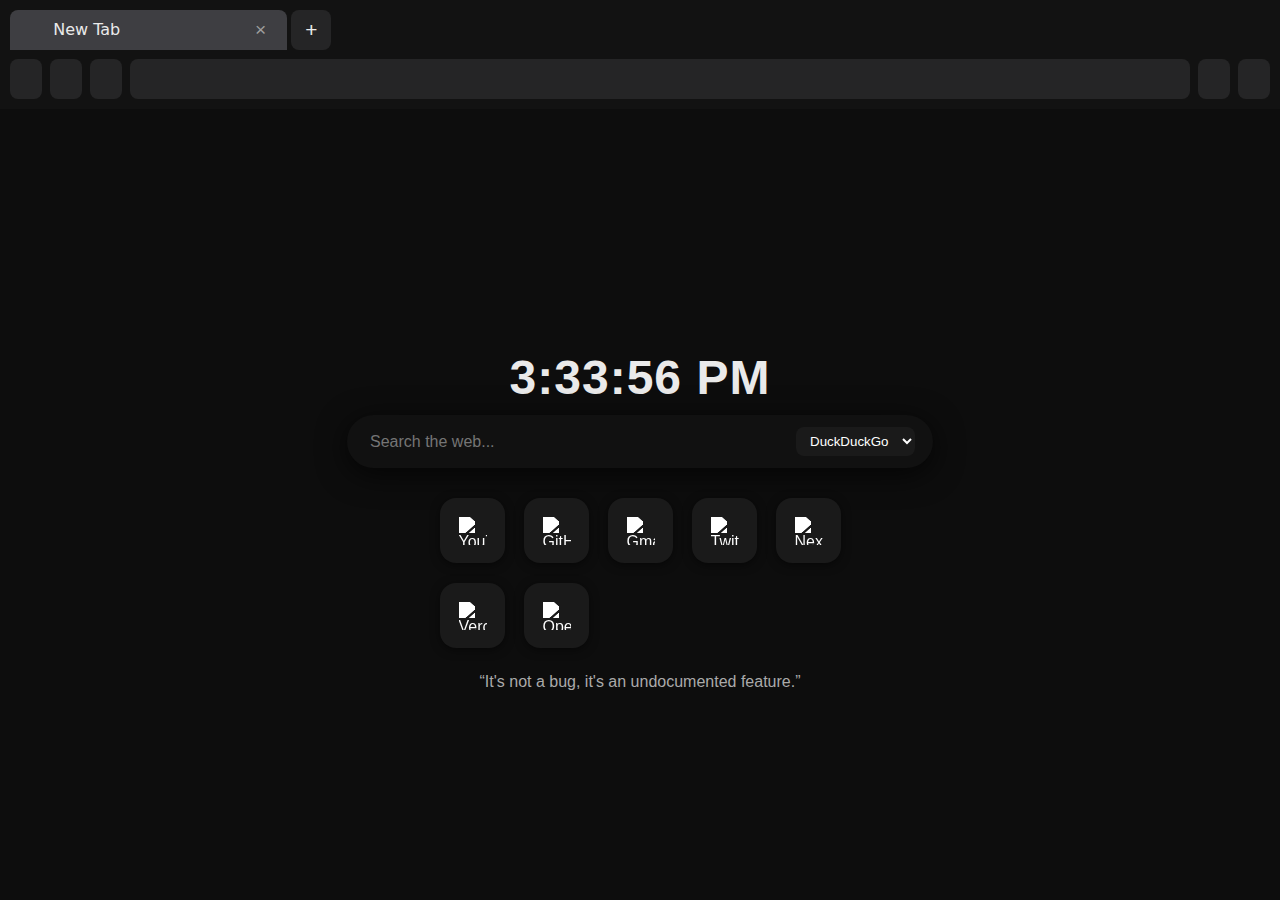
<file: Staticsj/index.html>
<!DOCTYPE html>
<html lang="en">
    <head>
        <meta charset="UTF-8"/>
        <meta name="viewport" content="width=device-width, initial-scale=1.0"/>
        <title>Browser123</title>
        <script src="https://cdn.jsdelivr.net/npm/sortablejs@1.15.0/Sortable.min.js"></script>
        <link rel="stylesheet" href="https://cdnjs.cloudflare.com/ajax/libs/font-awesome/6.5.1/css/all.min.css"/>
        <script src="https://cdn.jsdelivr.net/npm/eruda"></script>
        <style>
            :root {
                --bg: #121212;
                --button-bg: #252526;
                --button-hover: #3E3E42;
                --third-bg: #333333;
                --text-color: #EAEAEA;
                --secondary-text-color: #9E9E9E;
                --primary: #5591F5;
            }

            body, html, #app {
                font-family: "Inter", system-ui, sans-serif;
                width: 100vw;
                height: 100vh;
                margin: 0;
                background: var(--bg);
                overflow: hidden;
            }

            .flex {
                display: flex;
            }

            .browser-container {
                width: 100%;
                height: 100%;
                color: var(--text-color);
                display: flex;
                flex-direction: column;
            }

            .browser-container iframe {
                background-color: #fff;
                border: none;
                flex: 1;
                width: 100%;
            }

            input.bar {
                font-family: "Inter";
                padding: 0.6rem 1rem;
                border: none;
                outline: none;
                color: var(--text-color);
                border-radius: 8px;
                flex: 1;
                background: var(--button-bg);
                font-size: 1.1rem;
                transition: 0.2s ease;
            }

            input.bar:focus {
                background-color: var(--button-hover);
            }

            .nav {
                padding: 0.6rem;
                gap: 0.5rem;
            }

            .nav button {
                color: var(--text-color);
                outline: none;
                border: none;
                border-radius: 8px;
                background: var(--button-bg);
                padding: 0.6rem 1rem;
                cursor: pointer;
                transition: 0.2s ease;
                font-size: 1.1rem;
            }

            .nav button:hover {
                background-color: var(--button-hover);
            }

            .tabs {
                padding: 0.6rem 0.6rem 0;
                gap: 0.3rem;
                overflow-x: auto;
                white-space: nowrap;
            }

            .tabs::-webkit-scrollbar {
                height: 4px;
            }

            .tabs::-webkit-scrollbar-track {
                background: transparent;
            }

            .tabs::-webkit-scrollbar-thumb {
                background: var(--third-bg);
                border-radius: 2px;
            }

            .tab {
                color: var(--text-color);
                outline: none;
                border: none;
                border-radius: 8px 8px 0 0;
                background: var(--button-bg);
                padding: 0.5rem 1rem;
                width: 245px;
                min-width: 245px;
                overflow: hidden;
                text-overflow: ellipsis;
                white-space: nowrap;
                display: flex;
                align-items: center;
                gap: 0.6rem;
                cursor: pointer;
                flex-shrink: 0;
                transition: 0.2s ease;
                font-size: 1rem;
            }

            .tab.active {
                background-color: var(--button-hover);
            }

            .tab:hover:not(.active) {
                background-color: var(--third-bg);
            }

            .tab-favicon {
                width: 18px;
                height: 18px;
                flex-shrink: 0;
                border-radius: 4px;
            }

            .tab-title {
                flex: 1;
                overflow: hidden;
                text-overflow: ellipsis;
            }

            .tab-close {
                background: none;
                border: none;
                color: var(--secondary-text-color);
                cursor: pointer;
                padding: 0;
                width: 20px;
                height: 20px;
                display: flex;
                align-items: center;
                justify-content: center;
                border-radius: 4px;
                flex-shrink: 0;
                transition: 0.2s ease;
                font-size: 1.2rem;
            }

            .tab-close:hover {
                background-color: var(--third-bg);
                color: var(--text-color);
            }

            .new-tab {
                color: var(--text-color);
                outline: none;
                border: none;
                border-radius: 8px;
                background: var(--button-bg);
                padding: 0.7rem;
                cursor: pointer;
                width: 40px;
                height: 40px;
                display: flex;
                align-items: center;
                justify-content: center;
                flex-shrink: 0;
                transition: 0.2s ease;
                font-size: 1.3rem;
            }

            .new-tab:hover {
                background-color: var(--button-hover);
            }

            .iframe-container {
                flex: 1;
                position: relative;
            }

            .iframe-container iframe {
                position: absolute;
                top: 0;
                left: 0;
                width: 100%;
                height: 100%;
            }

            .iframe-container iframe.hidden {
                display: none;
            }

            .sortable-ghost {
                opacity: 0.5 !important;
            }

            .sortable-drag {
                transform: rotate(2deg);
            }
        </style>
        <script src="JS/scramjet.all.js"></script>
        <script src="B/index.js"></script>
        <script src="prxxry.config.js"></script>
    </head>
    <body>
        <div id="app"></div>
        <script>
            const currentPath = window.location.pathname;
            const basePath = currentPath.substring(0, currentPath.lastIndexOf('/') + 1);

            const {ScramjetController} = $scramjetLoadController();

            // Configure Scramjet controller with the correct prefix
            const scramjet = new ScramjetController({
                // ===================================================================
                // FIX: Add this line to match the service worker's prefix
                prefix: `${basePath}scramjet/`,
                // ===================================================================
                files: {
                    wasm: `${basePath}JS/scramjet.wasm.wasm`,
                    all: `${basePath}JS/scramjet.all.js`,
                    sync: `${basePath}JS/scramjet.sync.js`,
                },
            });

            scramjet.init();
            navigator.serviceWorker.register(`${basePath}sw.js`);

            const connection = new BareMux.BareMuxConnection(`${basePath}B/worker.js`);
            const store = {
                url: "https://",
                wispurl: localStorage.getItem("proxServer") || _CONFIG.wispurl,
                bareurl: _CONFIG?.bareurl || (location.protocol === "https:" ? "https" : "http") + "://" + location.host + "/bare/",
                proxy: ""
            };
            connection.setTransport(`${basePath}Ep/index.mjs`, [{
                wisp: store.wispurl
            }]);

            let tabs = [];
            let activeTabId = null;
            let nextTabId = 1;
            let sortableInstance = null;

            function createTab(makeActive=true) {
                const frame = scramjet.createFrame();
                const tab = {
                    id: nextTabId++,
                    title: "New Tab",
                    url: "",
                    frame: frame,
                    favicon: "https://duckduckgo.com/favicon.ico"
                };

                frame.frame.src = `${basePath}NT.html`;

                frame.addEventListener("urlchange", (e) => {
                    if (!e.url || e.url === "about:blank")
                        return;
                    tab.url = e.url;
                    try {
                        tab.favicon = new URL(e.url).origin + '/favicon.ico';
                    } catch (e) {/* ignore */
                    }
                    try {
                        tab.title = frame.frame.contentWindow.document.title || new URL(e.url).hostname;
                    } catch (e) {
                        tab.title = new URL(e.url).hostname;
                    }
                    updateTabsUI();
                    updateAddressBar();
                }
                );
                frame.frame.addEventListener('load', () => {
                    try {
                        const newTitle = frame.frame.contentWindow.document.title;
                        if (newTitle && tab.title !== newTitle) {
                            tab.title = newTitle;
                            updateTabsUI();
                        }
                    } catch (e) {/* Ignore */
                    }
                }
                );
                tabs.push(tab);
                if (makeActive) {
                    activeTabId = tab.id;
                }
                return tab;
            }

            function getActiveTab() {
                return tabs.find( (tab) => tab.id === activeTabId);
            }
            function switchTab(tabId) {
                if (activeTabId === tabId)
                    return;
                tabs.forEach( (tab) => tab.frame.frame.classList.add("hidden"));
                activeTabId = tabId;
                const activeTab = getActiveTab();
                if (activeTab) {
                    activeTab.frame.frame.classList.remove("hidden");
                }
                updateTabsUI();
                updateAddressBar();
            }
            function closeTab(tabId) {
                const tabIndex = tabs.findIndex( (tab) => tab.id === tabId);
                if (tabIndex === -1)
                    return;
                const tabToRemove = tabs[tabIndex];
                if (tabToRemove.frame.frame.parentNode) {
                    tabToRemove.frame.frame.parentNode.removeChild(tabToRemove.frame.frame);
                }
                tabs.splice(tabIndex, 1);
                if (activeTabId === tabId) {
                    if (tabs.length > 0) {
                        const newActiveIndex = Math.min(tabIndex, tabs.length - 1);
                        switchTab(tabs[newActiveIndex].id);
                    } else {
                        activeTabId = null;
                        const newTab = createTab(true);
                        document.getElementById("iframe-container").appendChild(newTab.frame.frame);
                    }
                }
                updateTabsUI();
                updateAddressBar();
            }
            function updateTabsUI() {
                const tabsContainer = document.getElementById("tabs-container");
                if (!tabsContainer)
                    return;
                const newTabButton = tabsContainer.querySelector('.new-tab');
                if (newTabButton)
                    newTabButton.remove();
                tabsContainer.innerHTML = "";
                tabs.forEach( (tab) => {
                    const tabElement = document.createElement("div");
                    tabElement.className = `tab ${tab.id === activeTabId ? "active" : ""}`;
                    tabElement.setAttribute("data-tab-id", tab.id);
                    tabElement.onclick = () => switchTab(tab.id);
                    const faviconImg = document.createElement("img");
                    faviconImg.className = "tab-favicon";
                    faviconImg.src = tab.favicon;
                    faviconImg.onerror = () => {
                        faviconImg.src = "about:blank";
                    }
                    ;
                    const titleSpan = document.createElement("span");
                    titleSpan.className = "tab-title";
                    titleSpan.textContent = tab.title;
                    const closeButton = document.createElement("button");
                    closeButton.className = "tab-close";
                    closeButton.innerHTML = "&times;";
                    closeButton.onclick = (e) => {
                        e.stopPropagation();
                        closeTab(tab.id);
                    }
                    ;
                    tabElement.appendChild(faviconImg);
                    tabElement.appendChild(titleSpan);
                    tabElement.appendChild(closeButton);
                    tabsContainer.appendChild(tabElement);
                }
                );
                const newBtn = document.createElement("button");
                newBtn.className = "new-tab";
                newBtn.textContent = "+";
                newBtn.onclick = () => {
                    const newTab = createTab(false);
                    document.getElementById("iframe-container").appendChild(newTab.frame.frame);
                    switchTab(newTab.id);
                }
                ;
                tabsContainer.appendChild(newBtn);
                if (sortableInstance) {
                    sortableInstance.destroy();
                }
                sortableInstance = new Sortable(tabsContainer,{
                    animation: 200,
                    direction: "horizontal",
                    ghostClass: "sortable-ghost",
                    dragClass: "sortable-drag",
                    filter: ".new-tab",
                    onEnd: (evt) => {
                        if (evt.oldIndex !== evt.newIndex) {
                            const movedTab = tabs.splice(evt.oldIndex, 1)[0];
                            tabs.splice(evt.newIndex, 0, movedTab);
                        }
                    }
                });
            }
            function updateAddressBar() {
                const addressBar = document.getElementById("address-bar");
                const activeTab = getActiveTab();
                if (addressBar) {
                    addressBar.value = activeTab ? activeTab.url : "";
                }
            }
            function handleSubmit() {
                const activeTab = getActiveTab();
                const addressBar = document.getElementById("address-bar");
                if (!activeTab || !addressBar)
                    return;
                let url = addressBar.value.trim();
                if (url === "")
                    return;
                try {
                    new URL(url);
                } catch {
                    url = !url.includes("://") && url.includes(".") ? "https://" + url : "https://duckduckgo.com/?q=" + encodeURIComponent(url);
                }
                activeTab.frame.go(url);
            }
            function toggleDevTools() {
                const activeTab = getActiveTab();
                if (!activeTab)
                    return;
                const frameWindow = activeTab.frame.frame.contentWindow;
                if (!frameWindow)
                    return;
                if (frameWindow.eruda) {
                    frameWindow.eruda.destroy();
                    delete frameWindow.eruda;
                } else {
                    let script = frameWindow.document.createElement('script');
                    script.src = "https://cdn.jsdelivr.net/npm/eruda";
                    script.onload = function() {
                        frameWindow.eruda.init();
                        frameWindow.eruda.show();
                    }
                    ;
                    frameWindow.document.body.appendChild(script);
                }
            }
            window.addEventListener('message', (event) => {
                if (event.data && event.data.type === 'navigate' && event.data.url) {
                    getActiveTab()?.frame.go(event.data.url);
                }
            }
            );
            window.addEventListener("load", async () => {
                root.innerHTML = `<div class="browser-container"><div class="flex tabs" id="tabs-container"></div><div class="flex nav"><button id="back-btn"><i class="fa-solid fa-chevron-left"></i></button><button id="fwd-btn"><i class="fa-solid fa-chevron-right"></i></button><button id="reload-btn"><i class="fa-solid fa-rotate-right"></i></button><input class="bar" id="address-bar" autocomplete="off" autocapitalize="off" autocorrect="off"><button id="devtools-btn"><i class="fa-solid fa-code"></i></button><button id="open-new-window-btn"><i class="fa-solid fa-arrow-up-right-from-square"></i></button></div><div class="iframe-container" id="iframe-container"></div></div>`;
                document.getElementById('back-btn').onclick = () => getActiveTab()?.frame.back();
                document.getElementById('fwd-btn').onclick = () => getActiveTab()?.frame.forward();
                document.getElementById('reload-btn').onclick = () => getActiveTab()?.frame.reload();
                document.getElementById('address-bar').onkeyup = (event) => {
                    if (event.keyCode === 13)
                        handleSubmit();
                }
                ;
                document.getElementById('open-new-window-btn').onclick = () => {
                    const url = getActiveTab()?.url;
                    if (url)
                        window.open(scramjet.encodeUrl(url));
                }
                ;
                document.getElementById('devtools-btn').onclick = toggleDevTools;
                const initialTab = createTab(true);
                document.getElementById("iframe-container").appendChild(initialTab.frame.frame);
                updateTabsUI();
                updateAddressBar();
            }
            );
            const root = document.getElementById("app");
        </script>
    </body>
</html>
</file>
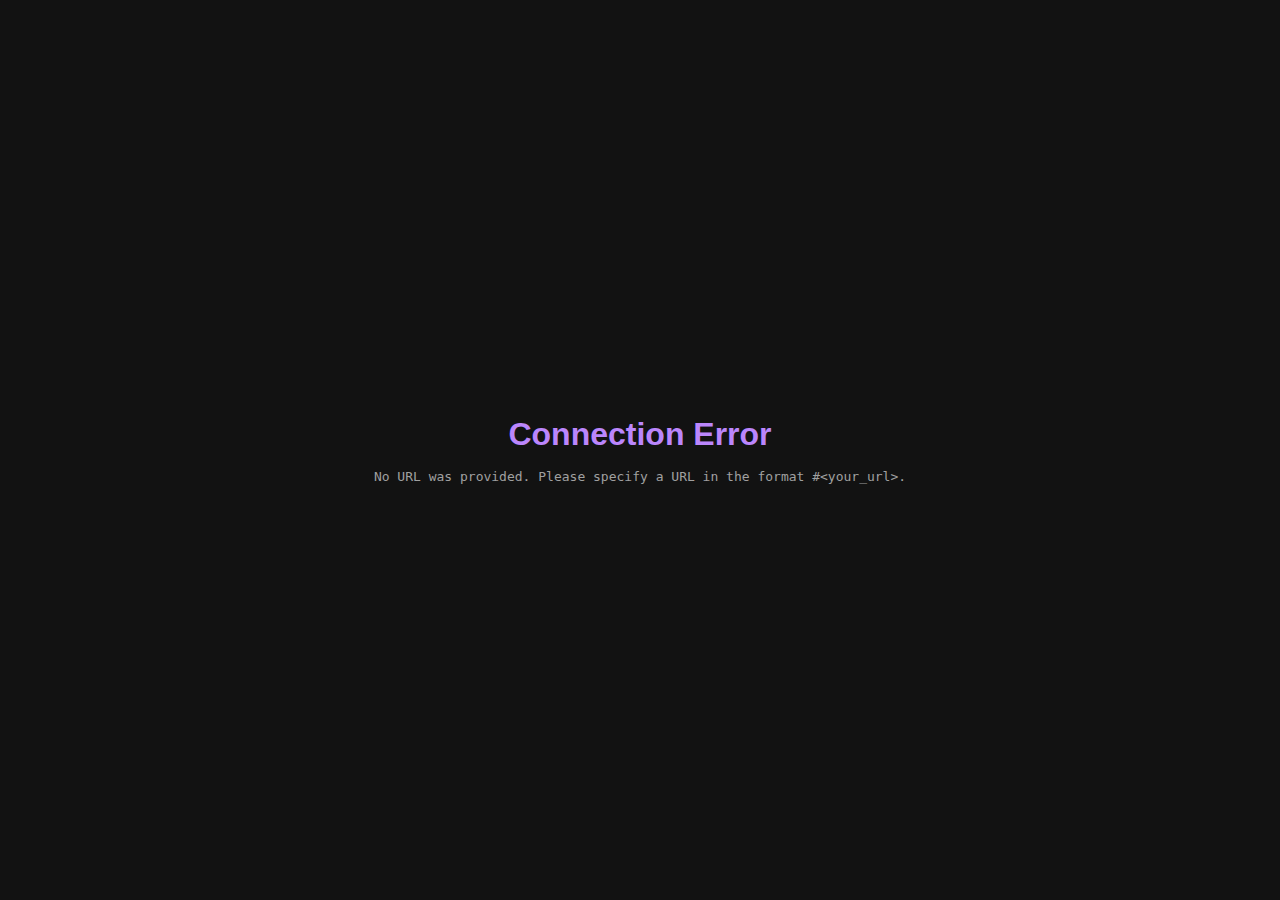
<file: embed.html>
<!DOCTYPE html>
<html lang="en">
    <meta charset="UTF-8">
    <meta name="viewport" content="width=device-width, initial-scale=1.0">
    <title>Embed</title>

    <!-- This file is used as fallback player for Music.html -->
    <style>
        :root { --bg: #121212; --primary: #bb86fc; --text-secondary: #a0a0a0; --border-color: #333;}
        * { margin: 0; padding: 0; box-sizing: border-box; }
        html, body { height: 100%; overflow: hidden; background: var(--bg); }
        
        #iframe-container {
            width: 100%; height: 100%; position: absolute; top: 0; left: 0;
            opacity: 0; transition: opacity 0.5s ease-in-out; z-index: 1;
        }

        #embed-frame {
            width: 100%;
            height: 100%;
            border: none;
            background: transparent;
        }
        
        .message-container {
            display: flex; align-items: center; justify-content: center; height: 100%;
            font-family: -apple-system, BlinkMacSystemFont, 'Segoe UI', Roboto, sans-serif;
            color: #e0e0e0; text-align: center; position: relative; z-index: 10;
        }
        .message-content { max-width: 80%; }
        .message-content h1 { font-size: 2rem; color: var(--primary); margin-bottom: 1rem; }
        .message-content p { color: #a0a0a0; font-family: monospace; word-break: break-all; }

        .spinner {
            border: 4px solid rgba(255, 255, 255, 0.1); border-left-color: var(--primary);
            border-radius: 50%; width: 50px; height: 50px;
            animation: spin 1s linear infinite; margin: 0 auto 1.5rem;
        }
        @keyframes spin { to { transform: rotate(360deg); } }

        #skip-btn {
            margin-top: 1.5rem; padding: 0.5rem 1rem; background: transparent; color: var(--text-secondary);
            border: 1px solid var(--border-color); border-radius: 4px; cursor: pointer;
            transition: all 0.2s ease; display: none;
        }
        #skip-btn:hover { border-color: var(--primary); color: var(--primary); }
    </style>
    <script src="./prxxry.config.js"></script>
    <script src="./B/index.js"></script>
    <script src="./JS/scramjet.all.js"></script>
</head>
<body>
    <div id="loading" class="message-container">
        <div class="message-content">
            <div class="spinner"></div>
            <h1 id="loading-title">Connecting</h1>
            <p id="loading-url">Initializing proxy</p>
            <button id="skip-btn">Skip</button>
        </div>
    </div>
    <div id="error" class="message-container" style="display: none;">
        <div class="message-content">
            <h1>Connection Error</h1>
            <p id="error-message">An error occurred.</p>
        </div>
    </div>
    <div id="iframe-container" style="opacity: 0;"></div>

    <script>
        console.log("embed.html script starting...");
        const loadingContainer = document.getElementById('loading');
        const loadingTitle = document.getElementById('loading-title');
        const loadingUrl = document.getElementById('loading-url');
        const errorContainer = document.getElementById('error');
        const errorMessage = document.getElementById('error-message');
        const iframeContainer = document.getElementById('iframe-container');
        const skipBtn = document.getElementById('skip-btn');
        
        let loadingTimeout = null;
        let skipButtonTimeout = null;

        function showError(message) {
            if (loadingTimeout) clearTimeout(loadingTimeout);
            if (skipButtonTimeout) clearTimeout(skipButtonTimeout);
            loadingContainer.style.display = 'none';
            iframeContainer.innerHTML = '';
            errorMessage.textContent = message;
            errorContainer.style.display = 'flex';
        }
        
        function showContent() {
            if (loadingTimeout) clearTimeout(loadingTimeout);
            if (skipButtonTimeout) clearTimeout(skipButtonTimeout);
            loadingContainer.style.display = 'none';
            iframeContainer.style.opacity = '1';
            console.log("Content shown successfully");
        }

        async function init() {
            console.log("embed.html init() function called");
            const urlParams = new URLSearchParams(window.location.search);
            const shouldSkip = urlParams.has('skip');
            const targetUrl = window.location.hash.substring(1);
            const basePath = location.pathname.replace(/[^/]*$/, '');

            console.log(`Target URL: ${targetUrl}`);
            console.log(`Should skip: ${shouldSkip}`);

            if (!targetUrl) {
                console.log("No target URL provided");
                showError("No URL was provided. Please specify a URL in the format #<your_url>.");
                return;
            }

            // Validate and decode URL if double-encoded
         let validatedUrl = targetUrl;
         try {
             // Try to decode - if it's double-encoded, this will succeed
             const decoded = decodeURIComponent(targetUrl);
             if (decoded !== targetUrl && (decoded.startsWith('http://') || decoded.startsWith('https://'))) {
                 validatedUrl = decoded;
                 console.log("Detected double-encoded URL, using decoded version:", validatedUrl);
             }
         } catch (e) {
             console.log("URL validation failed:", e.message);
             showError(`Invalid URL format. Please ensure the URL is properly encoded. Error: ${e.message}`);
             return;
         }

         // Additional validation for encoded URLs
         try {
             new URL(validatedUrl);
         } catch (e) {
             console.log("URL construction failed:", e.message);
             showError(`Invalid URL format. Please check the URL: ${e.message}`);
             return;
         }

            // Final URL validation
            if (!validatedUrl.startsWith('http://') && !validatedUrl.startsWith('https://')) {
                showError("Invalid URL format. Only HTTP and HTTPS URLs are supported.");
                return;
            }

            if (shouldSkip) {
                loadingContainer.style.display = 'none';
                iframeContainer.style.opacity = '1';
            }

            try {
                console.log("Initializing ScramjetController...");
                const { ScramjetController } = $scramjetLoadController();
                const scramjet = new ScramjetController({
                    prefix: basePath + 'JS/scramjet/',
                    files: {
                        wasm: basePath + 'JS/scramjet.wasm.wasm',
                        all: basePath + 'JS/scramjet.all.js',
                        sync: basePath + 'JS/scramjet.sync.js',
                    },
                });
                console.log("Calling scramjet.init()...");
                await scramjet.init();
                console.log("Registering service worker...");
                // Dynamic path calculation for subfolder hosting compatibility
                await navigator.serviceWorker.register(basePath + 'sw.js', { scope: basePath });
                navigator.serviceWorker.ready.then(reg => reg.active?.postMessage({ type: 'config', wispurl: _CONFIG.wispurl }));
                console.log("Setting up BareMux connection...");
                 const connection = new BareMux.BareMuxConnection(`${basePath}B/worker.js`);
                 await connection.setTransport(`${basePath}Ep/index.mjs`, [{ wisp: _CONFIG.wispurl }]);
                 console.log("BareMux connection established successfully");
                
                if (!shouldSkip) {
                    loadingTitle.textContent = 'Loading';
                    loadingUrl.textContent = `Please wait while we connect you to: ${validatedUrl}`;
                }

                console.log("Creating scramjet frame...");
                 const frame = scramjet.createFrame();
                 frame.frame.id = 'embed-frame';
                 frame.frame.referrerPolicy = 'strict-origin-when-cross-origin';
                 console.log("Scramjet frame created successfully");

                if (!shouldSkip) {
                    console.log("Setting up loading timeouts and event listeners...");
                        skipButtonTimeout = setTimeout(() => {
                            skipBtn.style.display = 'inline-block';
                        }, 3500);

                        skipBtn.addEventListener('click', () => {
                            console.log("Skip button clicked");
                            showContent();
                        });

                        // Use load event listener for iframe readiness
                        frame.frame.addEventListener('load', () => {
                            console.log("Frame load event fired");
                            showContent();
                        });

                        frame.frame.addEventListener('error', (event) => {
                            console.log("Frame error occurred", event);
                            showError(`An error occurred while trying to load: ${validatedUrl}. Please check the URL and try again.`);
                        });

                        // Add timeout with better error handling
                        loadingTimeout = setTimeout(() => {
                            console.log("Loading timeout reached");
                            if (!frame.frame.contentWindow || frame.frame.contentWindow.location.href === 'about:blank') {
                                showError(`Timeout: The content took too long to load. You can try skipping next time.`);
                            }
                        }, 45000);
                }


                console.log("Appending frame to container and navigating to target URL...");
                iframeContainer.appendChild(frame.frame);
                console.log("Frame appended to container");

                try {
                    frame.go(validatedUrl);
                    console.log("Frame navigation initiated successfully");
                } catch (navError) {
                    console.error("Navigation error:", navError);
                    showError(`Failed to navigate to URL: ${navError.message}`);
                    return;
                }
                
            } catch (err) {
                console.error("Initialization Error:", err);
                showError(`A critical error occurred during initialization: ${err.message}.`);
            }
        }

        window.addEventListener('load', init);
    </script>
</body>
</html>
</file>
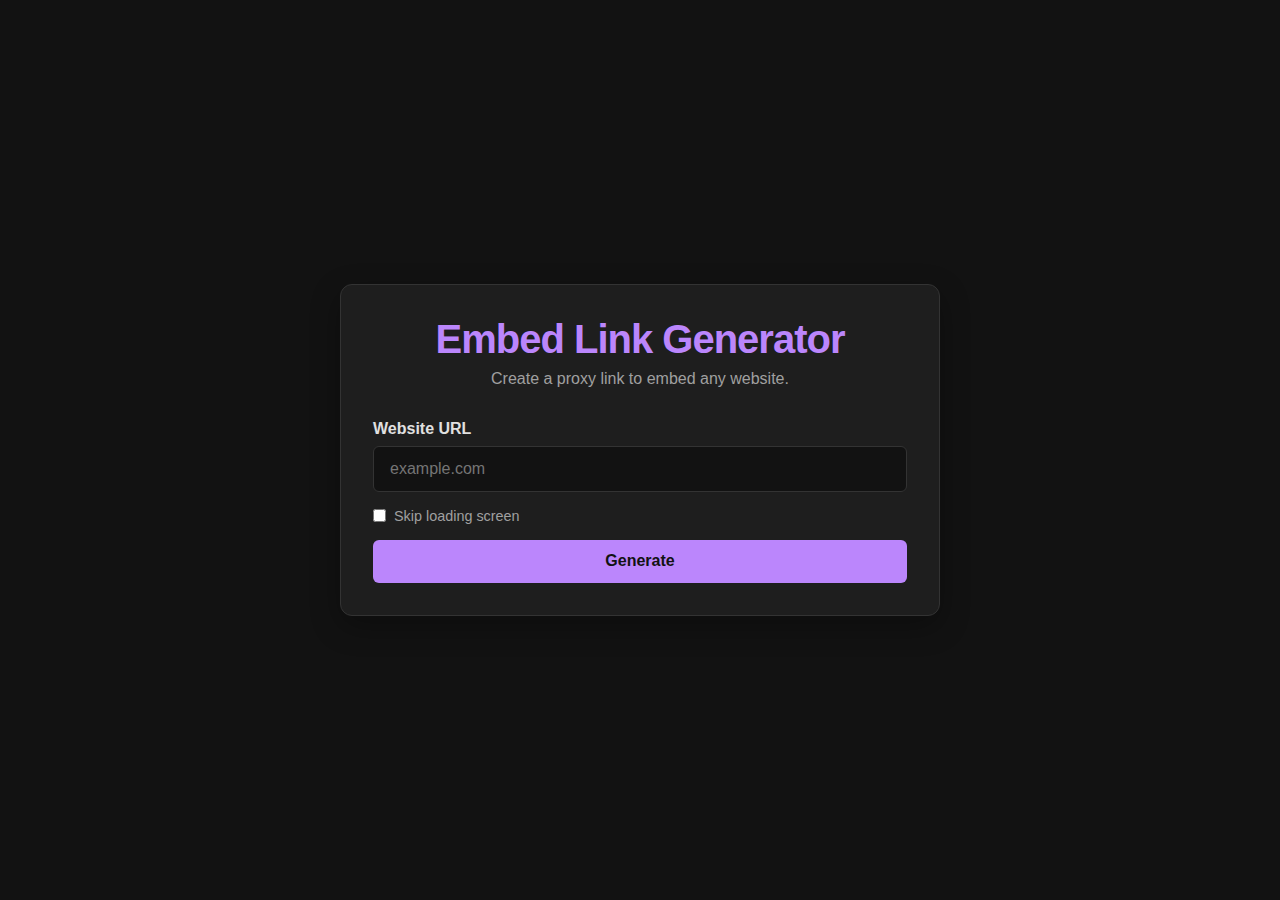
<file: embeddr.html>
<!DOCTYPE html>
<html lang="en">
<head>
    <meta charset="UTF-8">
    <meta name="viewport" content="width=device-width, initial-scale=1.0">
    <title>Embed Link Generator</title>
    <style>
        :root {
            --bg: #121212; --surface: #1e1e1e; --primary: #bb86fc;
            --text-main: #e0e0e0; --text-secondary: #a0a0a0; --border-color: #333;
        }
        * { margin: 0; padding: 0; box-sizing: border-box; }
        body {
            font-family: -apple-system, BlinkMacSystemFont, 'Segoe UI', Roboto, sans-serif;
            background: var(--bg); color: var(--text-main); display: flex;
            align-items: center; justify-content: center; min-height: 100vh; padding: 1rem;
        }
        .container {
            width: 100%; max-width: 600px; background: var(--surface); border-radius: 12px;
            padding: 2rem; box-shadow: 0 10px 30px rgba(0, 0, 0, 0.3); border: 1px solid var(--border-color);
        }
        .header { text-align: center; margin-bottom: 2rem; }
        .header h1 { font-size: 2.5rem; font-weight: 700; color: var(--primary); letter-spacing: -1px; }
        .header p { color: var(--text-secondary); margin-top: 0.5rem; }
        .form-label { display: block; font-weight: 600; margin-bottom: 0.5rem; }
        .url-input {
            width: 100%; padding: 0.8rem 1rem; border-radius: 6px; border: 1px solid var(--border-color);
            background: var(--bg); color: var(--text-main); font-size: 1rem; margin-bottom: 1rem; transition: border-color 0.2s;
        }
        .url-input:focus { outline: none; border-color: var(--primary); }
        .options-section { display: flex; align-items: center; gap: 0.5rem; margin-bottom: 1rem; color: var(--text-secondary); font-size: 0.9rem; }
        #skip-checkbox { accent-color: var(--primary); }
        .generate-btn {
            width: 100%; padding: 0.8rem 1rem; border: none; border-radius: 6px; background: var(--primary);
            color: var(--bg); font-size: 1rem; font-weight: 700; cursor: pointer; transition: background-color 0.2s;
        }
        .generate-btn:hover { background-color: #a966fa; }
        .result-section { display: none; margin-top: 2rem; padding-top: 1.5rem; border-top: 1px solid var(--border-color); }
        .result-section.show { display: block; }
        .result-group { position: relative; }
        .result-input {
            width: 100%; padding: 0.8rem 1rem; border: 1px solid var(--border-color); border-radius: 6px;
            font-family: monospace; font-size: 0.9rem; background: var(--bg); color: var(--text-main); padding-right: 80px;
        }
        .copy-btn {
            position: absolute; right: 6px; top: 50%; transform: translateY(-50%); padding: 0.5rem 0.8rem;
            background: #333; color: var(--text-main); border: 1px solid var(--border-color); border-radius: 4px; cursor: pointer;
        }
        .copy-btn.copied { background: #5a5a5a; color: var(--primary); }
        .notification {
            position: fixed; bottom: 1.5rem; left: 50%; transform: translateX(-50%); padding: 0.75rem 1.5rem;
            background: var(--surface); color: var(--primary); border: 1px solid var(--primary); border-radius: 6px;
            opacity: 0; transition: opacity 0.3s, transform 0.3s; pointer-events: none;
        }
        .notification.show { opacity: 1; transform: translateX(-50%) translateY(-10px); }
    </style>
</head>
<body>
    <div class="container">
        <div class="header">
            <h1>Embed Link Generator</h1>
            <p>Create a proxy link to embed any website.</p>
        </div>
        <div class="form-section">
            <label for="url-input" class="form-label">Website URL</label>
            <input type="text" id="url-input" class="url-input" placeholder="example.com">
            <div class="options-section">
                <input type="checkbox" id="skip-checkbox">
                <label for="skip-checkbox">Skip loading screen</label>
            </div>
            <button id="generate-btn" class="generate-btn">Generate</button>
        </div>
        <div id="result-section" class="result-section">
            <label class="form-label">Your Embed Link</label>
            <div class="result-group">
                <input type="text" id="embed-url" class="result-input" readonly>
                <button id="copy-btn" class="copy-btn">Copy</button>
            </div>
        </div>
    </div>
    <div id="notification" class="notification">Copied!</div>

    <script>
        const urlInput = document.getElementById('url-input');
        const generateBtn = document.getElementById('generate-btn');
        const resultSection = document.getElementById('result-section');
        const embedUrlInput = document.getElementById('embed-url');
        const copyBtn = document.getElementById('copy-btn');
        const notification = document.getElementById('notification');
        const skipCheckbox = document.getElementById('skip-checkbox');

        function generateLink() {
            let targetUrl = urlInput.value.trim();
            if (!targetUrl) return;

            if (!/^https?:\/\//.test(targetUrl)) {
                targetUrl = 'https://' + targetUrl;
            }

            // *** FIX: Changed the URL generation logic. ***
            // This now correctly assumes index.html and embed.html are in the same directory.
            // It will resolve to '.../embed/embed.html' instead of '.../embed/embed/embed.html'.
            let embedPageUrl = new URL('embed.html', window.location.href).href;

            if (skipCheckbox.checked) {
                embedPageUrl += '?skip';
            }

            const finalUrl = `${embedPageUrl}#${encodeURIComponent(targetUrl)}`;

            embedUrlInput.value = finalUrl;
            resultSection.classList.add('show');
        }

        generateBtn.addEventListener('click', generateLink);
        urlInput.addEventListener('keypress', (e) => e.key === 'Enter' && generateLink());

        copyBtn.addEventListener('click', () => {
            const urlToCopy = embedUrlInput.value;
            // Use the modern, secure Clipboard API with a fallback.
            navigator.clipboard.writeText(urlToCopy).then(() => {
                copyBtn.textContent = 'Copied!';
                copyBtn.classList.add('copied');
                notification.classList.add('show');
                setTimeout(() => {
                    copyBtn.textContent = 'Copy';
                    copyBtn.classList.remove('copied');
                    notification.classList.remove('show');
                }, 2000);
            }).catch(err => {
                console.error('Failed to copy text: ', err);
                // Fallback for older browsers.
                try {
                    embedUrlInput.select();
                    document.execCommand('copy');
                } catch (e) {
                     console.error('Fallback copy failed: ', e);
                }
            });
        });
    </script>
</body>
</html>
</file>
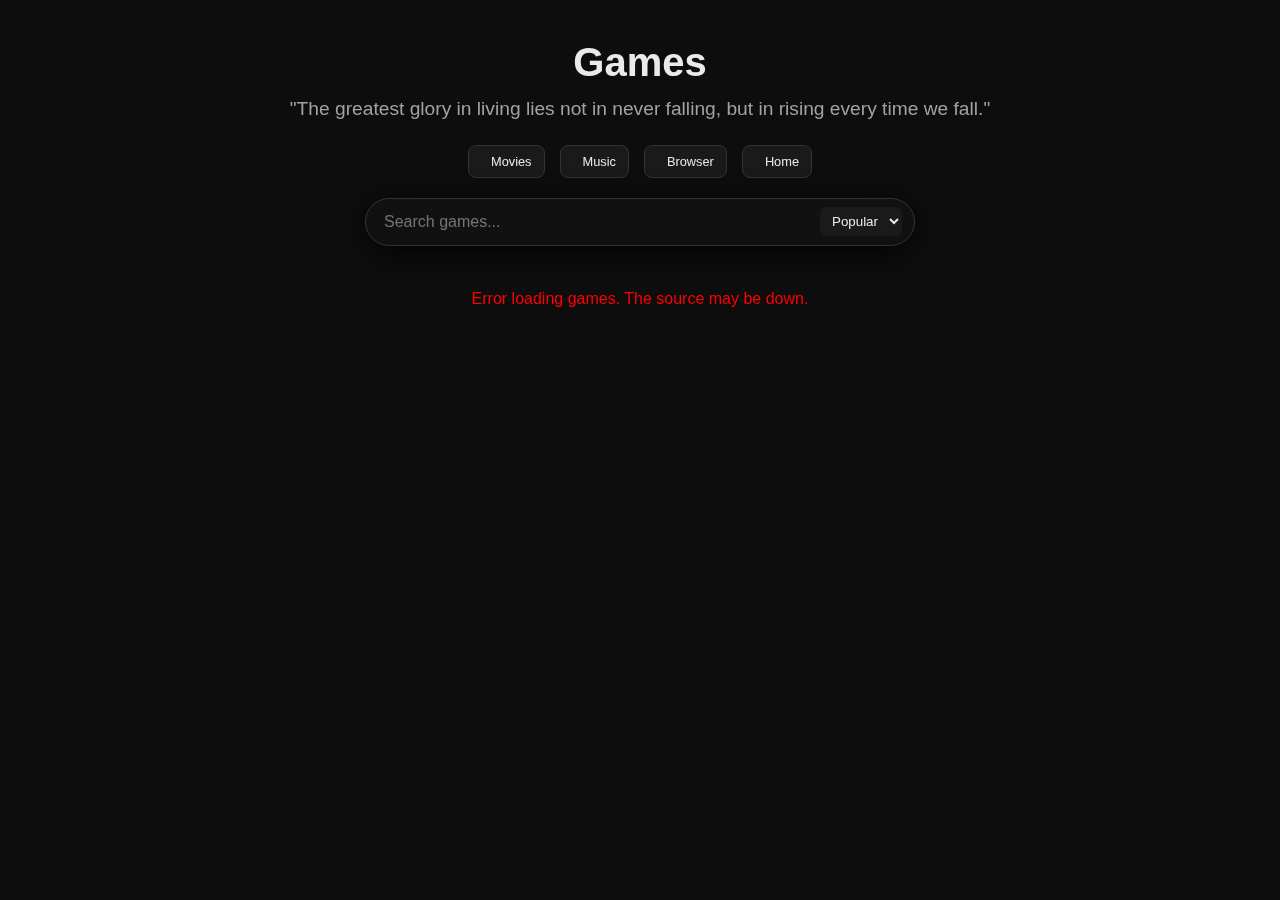
<file: pages/games.html>
<!DOCTYPE html>
<html lang="en">
<head>
    <meta charset="UTF-8">
    <meta name="viewport" content="width=device-width, initial-scale=1.0">
    <title>Games - Unblockee</title>

    <!-- Font Awesome for Icons -->
    <link rel="stylesheet" href="https://cdnjs.cloudflare.com/ajax/libs/font-awesome/6.5.1/css/all.min.css">
    <!-- Google Fonts for Typography -->
    <link rel="preconnect" href="https://fonts.googleapis.com">
    <link rel="preconnect" href="https://fonts.gstatic.com" crossorigin>
    <link href="https://fonts.googleapis.com/css2?family=Inter:wght@400;600;700&display=swap" rel="stylesheet">

    <!-- Shared CSS -->
    <link rel="stylesheet" href="../../all.css">

    <!-- Page-specific styles -->
    <style>
        .hero-section {
            padding: var(--padding-xxl) var(--padding-xl) var(--padding-xl);
            text-align: center;
            display: flex;
            flex-direction: column;
            align-items: center;
            gap: var(--gap-md);
        }

        .nav-buttons {
            display: flex;
            gap: var(--gap-sm);
            flex-wrap: wrap;
            justify-content: center;
            margin-top: var(--margin-xl);
        }

        .nav-btn {
            background: var(--card-color);
            border: 1px solid var(--border-color);
            border-radius: var(--border-radius-md);
            color: var(--text-primary);
            cursor: pointer;
            padding: var(--padding-sm) var(--padding-md);
            font-size: var(--font-size-xs);
            transition: all var(--transition-speed);
            display: flex;
            align-items: center;
            gap: var(--gap-xs);
        }

        .nav-btn:hover {
            background: var(--border-color);
            transform: translateY(-1px);
        }
        #header h1 {
            font-size: var(--font-size-xxl);
            font-weight: 600;
            animation: fadeIn 1s ease-in-out;
        }
        #header p {
            font-size: var(--font-size-md);
            color: var(--text-secondary);
            min-height: clamp(20px, 3vh, 24px); /* Prevents layout shift */
            animation: fadeIn 1s ease-in-out 0.2s backwards;
        }
        .controls-container {
            display: flex;
            align-items: center;
            background: var(--search-bar-color);
            padding: var(--padding-sm) var(--padding-md);
            border-radius: clamp(1rem, 4vw, 2rem);
            box-shadow: 0 clamp(3px, 1vh, 6px) clamp(15px, 5vh, 30px) rgba(0,0,0,0.7);
            animation: popIn 0.6s ease;
            width: 100%;
            max-width: clamp(300px, 80vw, 550px);
            border: 1px solid var(--border-color);
        }
        #searchBar {
            flex: 1;
            background: none;
            border: none;
            outline: none;
            color: var(--text-primary);
            font-size: var(--font-size-sm);
            padding: var(--padding-xs);
        }
        #sortOptions {
            background: var(--card-color);
            border: none;
            color: var(--text-primary);
            border-radius: var(--border-radius-sm);
            padding: var(--padding-xs) var(--padding-sm);
            margin-left: var(--margin-sm);
            cursor: pointer;
            transition: background .2s;
        }
        #sortOptions:hover { background: #2a2a2a; }

        /* --- GAME GRID --- */
        .container {
            max-width: clamp(800px, 95vw, 1600px);
            margin: 0 auto;
            padding: var(--padding-xl);
        }
        #container {
            display: grid;
            grid-template-columns: repeat(auto-fill, minmax(var(--game-card-min-size), 1fr));
            grid-template-columns: repeat(auto-fit, minmax(var(--game-card-min-size), 1fr));
            gap: var(--gap-lg);
        }

        /* --- MINIMALIST GAME CARDS (LIKE ICONS) --- */
        .game-card {
            background-color: var(--card-color);
            border-radius: var(--border-radius-lg);
            cursor: pointer;
            position: relative;
            overflow: hidden;
            box-shadow: 0 var(--padding-xs) clamp(5px, 1vw, 10px) rgba(0,0,0,0.5);
            transition: all 0.25s ease;
            aspect-ratio: 1 / 1; /* Makes them perfect squares */
        }
        .game-card:hover {
            transform: translateY(-4px) scale(1.05);
            background: #2a2a2a;
        }
        .game-cover {
            width: 100%;
            height: 100%;
            background-size: cover;
            background-position: center;
        }
        .game-title {
            position: absolute;
            bottom: var(--padding-sm);
            left: 0;
            right: 0;
            font-size: var(--font-size-xs);
            font-weight: 600;
            text-align: center;
            white-space: nowrap;
            overflow: hidden;
            text-overflow: ellipsis;
            padding: 0 var(--padding-xs);
            text-shadow: 0 1px 3px rgba(0,0,0,0.8);
        }

        /* --- FONT AWESOME STAR ICON --- */
        .star-icon {
            position: absolute;
            top: var(--padding-sm);
            right: var(--padding-sm);
            z-index: 2;
            color: white;
            cursor: pointer;
            font-size: var(--icon-size-md);
            opacity: 0.8;
            transition: all 0.2s;
            text-shadow: 0 1px 2px rgba(0,0,0,0.7);
        }
        .star-icon:hover {
            opacity: 1;
            transform: scale(1.15);
        }
        .favorited {
            color: gold !important;
            opacity: 1 !important;
        }

        /* --- ANIMATIONS FROM YOUR EXAMPLE --- */
        @keyframes fadeIn {
            from {opacity: 0; transform: translateY(-10px);}
            to {opacity: 1; transform: translateY(0);}
        }
        @keyframes popIn {
            0% {transform: scale(0.8); opacity: 0;}
            100% {transform: scale(1); opacity: 1;}
        }
    </style>

    <!-- Scripts -->
    <script src="../../effects.js" defer></script>
    <script src="../../pluginstuff.js" defer></script>
</head>
<body>
    <!-- Modal for game viewing -->
    <div id="gameModal" class="modal-overlay hidden">
        <div class="modal-container">
            <div class="modal-header">
                <h2 id="gameModalTitle">Game Title</h2>
                <button class="modal-close-btn" onclick="closeGameModal()">&times;</button>
            </div>
            <div class="modal-body">
                <iframe id="gameFrame" allowfullscreen></iframe>
            </div>
            <div class="modal-footer">
                <button class="btn" onclick="fullscreenGame()">Fullscreen</button>
                <button class="btn" onclick="openGameInAboutBlank()">Open in about:blank</button>
            </div>
        </div>
    </div>

    <div class="hero-section">
        <div id="header">
            <h1>Games</h1>
            <p id="subtitle">Loading a fun fact...</p>
            <div class="nav-buttons">
                <button class="nav-btn" onclick="navigateTo('./movies.html')">
                    <i class="fas fa-film"></i> Movies
                </button>
                <button class="nav-btn" onclick="navigateTo('./music.html')">
                    <i class="fas fa-music"></i> Music
                </button>
                <button class="nav-btn" onclick="navigateTo('../Staticsj/index.html')">
                    <i class="fas fa-globe"></i> Browser
                </button>
                <button class="nav-btn" onclick="navigateTo('../index.html')">
                    <i class="fas fa-home"></i> Home
                </button>
            </div>
        </div>
        <div class="controls-container">
            <input type="text" id="searchBar" placeholder="Search games..." oninput="filterZones()">
            <select id="sortOptions" onchange="sortZones()">
                <option value="popular">Popular</option>
                <option value="name">Name</option>
                <option value="id">Newest</option>
            </select>
        </div>
    </div>

    <main class="container">
        <div id="container">
            <p style="text-align:center; grid-column: 1 / -1;">Loading games...</p>
        </div>
    </main>

    <script>
    const container = document.getElementById('container');
    const gameModal = document.getElementById('gameModal');
    const gameFrame = document.getElementById('gameFrame');
    const gameModalTitle = document.getElementById('gameModalTitle');
    const searchBar = document.getElementById('searchBar');
    const sortOptions = document.getElementById('sortOptions');
    const subtitleElement = document.getElementById('subtitle');

    const zonesurls = ["https://cdn.jsdelivr.net/gh/gn-math/assets@latest/zones.json"];
    let zonesURL = zonesurls[0];
    const coverURL = "https://cdn.jsdelivr.net/gh/gn-math/covers@main";
    const htmlURL = "https://cdn.jsdelivr.net/gh/gn-math/html@main";
    let zones = [];
    let popularityData = {};
    let currentGameUrl = null;

    const quotes = [
      "\"Code is like humor. When you have to explain it, it's bad.\"", "\"Programs must be written for people to read.\"",  "\"Dark mode saves eyes, trust the process.\"", "\"When in doubt, console.log it.\"", "\"It's not a bug, it's an undocumented feature.\"", "\"Have you tried turning it off and on again?\"", "\"The only way to do great work is to love what you do.\"", "\"The journey of a thousand miles begins with a single step.\"", "\"Strive not to be a success, but rather to be of value.\"", "\"Believe you can and you're halfway there.\"", "\"The future belongs to those who believe in the beauty of their dreams.\"", "\"The best time to plant a tree was 20 years ago. The second best time is now.\"", "\"You must be the change you wish to see in the world.\"", "\"In three words I can sum up everything I've learned about life: it goes on.\"", "\"The only thing we have to fear is fear itself.\"", "\"To be yourself in a world that is constantly trying to make you something else is the greatest accomplishment.\"", "\"The mind is everything. What you think you become.\"", "\"The greatest glory in living lies not in never falling, but in rising every time we fall.\"", "\"Life is what happens when you're busy making other plans.\"", "\"That which does not kill us makes us stronger.\"", "\"The only true wisdom is in knowing you know nothing.\"", "\"It does not matter how slowly you go as long as you do not stop.\"", "\"Success is not final, failure is not fatal: it is the courage to continue that counts.\"", "\"Dream big and dare to fail.\"", "\"Act as if what you do makes a difference. It does.\"", "\"The only impossible journey is the one you never begin.\""
    ];

    const urlOverrides = {
        "1v1.lol": "https://1v1lol33.surge.sh",
        "speed stars": "https://speedstar11.surge.sh"
    };

    function setRandomQuote() {
        subtitleElement.textContent = quotes[Math.floor(Math.random() * quotes.length)];
    }

    function getFavorites() {
        return JSON.parse(localStorage.getItem('favoriteGames') || '[]');
    }
    function saveFavorites(favs) {
        localStorage.setItem('favoriteGames', JSON.stringify(favs));
    }

    async function listZones() {
        try {
            let commitResponse = await fetch("https://api.github.com/repos/gn-math/assets/commits?t=" + Date.now());
            if (commitResponse && commitResponse.status === 200) {
                let sha = (await commitResponse.json())[0]['sha'];
                if (sha) zonesURL = `https://cdn.jsdelivr.net/gh/gn-math/assets@${sha}/zones.json`;
            }

            const response = await fetch(zonesURL + "?t=" + Date.now());
            zones = await response.json();

            await fetchPopularity();
            sortZones();

        } catch (error) {
            console.error(error);
            container.innerHTML = `<p style="color: red; text-align:center; grid-column: 1 / -1;">Error loading games. The source may be down.</p>`;
        }
    }

    async function fetchPopularity() {
        try {
            const response = await fetch("https://data.jsdelivr.com/v1/stats/packages/gh/gn-math/html@main/files?period=year");
            const data = await response.json();
            data.forEach(file => {
                const idMatch = file.name.match(/\/(\d+)\.html$/);
                if (idMatch) popularityData[parseInt(idMatch[1])] = file.hits.total;
            });
        } catch (error) {
            console.error('Failed to fetch popularity data:', error);
        }
    }

    function sortZones() {
        const sortBy = sortOptions.value;
        const favorites = getFavorites();
        zones.sort((a, b) => {
            const isAFavorite = favorites.includes(a.id.toString());
            const isBFavorite = favorites.includes(b.id.toString());
            if (isAFavorite && !isBFavorite) return -1;
            if (!isAFavorite && isBFavorite) return 1;

            if (sortBy === 'name') return a.name.localeCompare(b.name);
            if (sortBy === 'id') return b.id - a.id;
            return (popularityData[b.id] || 0) - (popularityData[a.id] || 0);
        });
        displayZones(zones);
    }

    function displayZones(zonesToDisplay) {
        container.innerHTML = "";
        const favorites = getFavorites();

        zonesToDisplay.forEach(file => {
            const card = document.createElement('div');
            card.className = 'game-card';
            card.onclick = () => openGameModal(file);

            const star = document.createElement('i');
            const isFavorited = favorites.includes(file.id.toString());
            star.className = `star-icon fa-star ${isFavorited ? 'fa-solid favorited' : 'fa-regular'}`;
            star.onclick = (event) => toggleFavorite(event, file.id.toString());

            const cover = document.createElement('div');
            cover.className = 'game-cover lazy-cover';
            cover.dataset.src = file.cover.replace("{COVER_URL}", coverURL);

            const title = document.createElement('div');
            title.className = 'game-title';
            title.textContent = file.name;

            card.appendChild(star);
            card.appendChild(cover);
            card.appendChild(title);
            container.appendChild(card);
        });

        lazyLoadImages();
    }

    function toggleFavorite(event, gameId) {
        if (event) event.stopPropagation();
        let favorites = getFavorites();
        const index = favorites.indexOf(gameId);
        if (index > -1) {
            favorites.splice(index, 1);
        } else {
            favorites.push(gameId);
        }
        saveFavorites(favorites);
        sortZones();
    }

    function filterZones() {
        const query = searchBar.value.toLowerCase();
        displayZones(zones.filter(zone => zone.name.toLowerCase().includes(query)));
    }

    function lazyLoadImages() {
        const lazyImages = document.querySelectorAll('.lazy-cover');
        const imageObserver = new IntersectionObserver((entries, observer) => {
            entries.forEach(entry => {
                if (entry.isIntersecting) {
                    const cover = entry.target;
                    cover.style.backgroundImage = `url('${cover.dataset.src}')`;
                    observer.unobserve(cover);
                }
            });
        });
        lazyImages.forEach(img => imageObserver.observe(img));
    }

    function openGameModal(file) {
        gameModalTitle.textContent = file.name;
        gameModal.classList.remove('hidden');
        document.body.classList.add('modal-open');

        const gameNameLower = file.name.toLowerCase();
        if (urlOverrides[gameNameLower]) {
            const overrideUrl = urlOverrides[gameNameLower];
            gameFrame.src = overrideUrl;
            currentGameUrl = overrideUrl;
            return;
        }

        if (file.url.startsWith("http")) {
            gameFrame.src = file.url;
            currentGameUrl = file.url;
            return;
        }
        const url = file.url.replace("{HTML_URL}", htmlURL);
        currentGameUrl = url;

        gameFrame.src = "about:blank";

        fetch(url + "?t=" + Date.now())
            .then(response => response.text())
            .then(html => {
                const blob = new Blob([html], { type: 'text/html' });
                const blobUrl = URL.createObjectURL(blob);
                gameFrame.src = blobUrl;
                currentGameUrl = blobUrl;
            }).catch(error => alert("Failed to load game: " + error));
    }

    function closeGameModal() {
        gameModal.classList.add('hidden');
        document.body.classList.remove('modal-open');
        if (currentGameUrl && currentGameUrl.startsWith('blob:')) {
            URL.revokeObjectURL(currentGameUrl);
        }
        currentGameUrl = null;
        gameFrame.src = '';
    }

    function fullscreenGame() {
        if (gameFrame.requestFullscreen) {
            gameFrame.requestFullscreen();
        } else if (gameFrame.webkitRequestFullscreen) {
            gameFrame.webkitRequestFullscreen();
        } else if (gameFrame.msRequestFullscreen) {
            gameFrame.msRequestFullscreen();
        }
    }

    function openGameInAboutBlank() {
        if (currentGameUrl) {
            window.openURLInAboutBlank(currentGameUrl);
        }
    }

    const schoolList = ["deledao", "goguardian", "lightspeed", "linewize", "securly", ".edu/"];
    function isBlockedDomain(url) {
        if (!url) return false;
        try {
            const domain = new URL(url, location.origin).hostname + "/";
            return schoolList.some(school => domain.includes(school));
        } catch (e) { return false; }
    }
    const originalFetch = window.fetch;
    window.fetch = function (url, options) {
        if (isBlockedDomain(url)) return Promise.reject(new Error("Request blocked."));
        return originalFetch.apply(this, arguments);
    };

    // --- INITIALIZE APP ---
    setRandomQuote();
    listZones();

    // Navigation function
    function navigateTo(url) {
        console.log('Navigating to:', url);
        window.location.href = url;
    }
    </script>
</body>
</html>
</file>
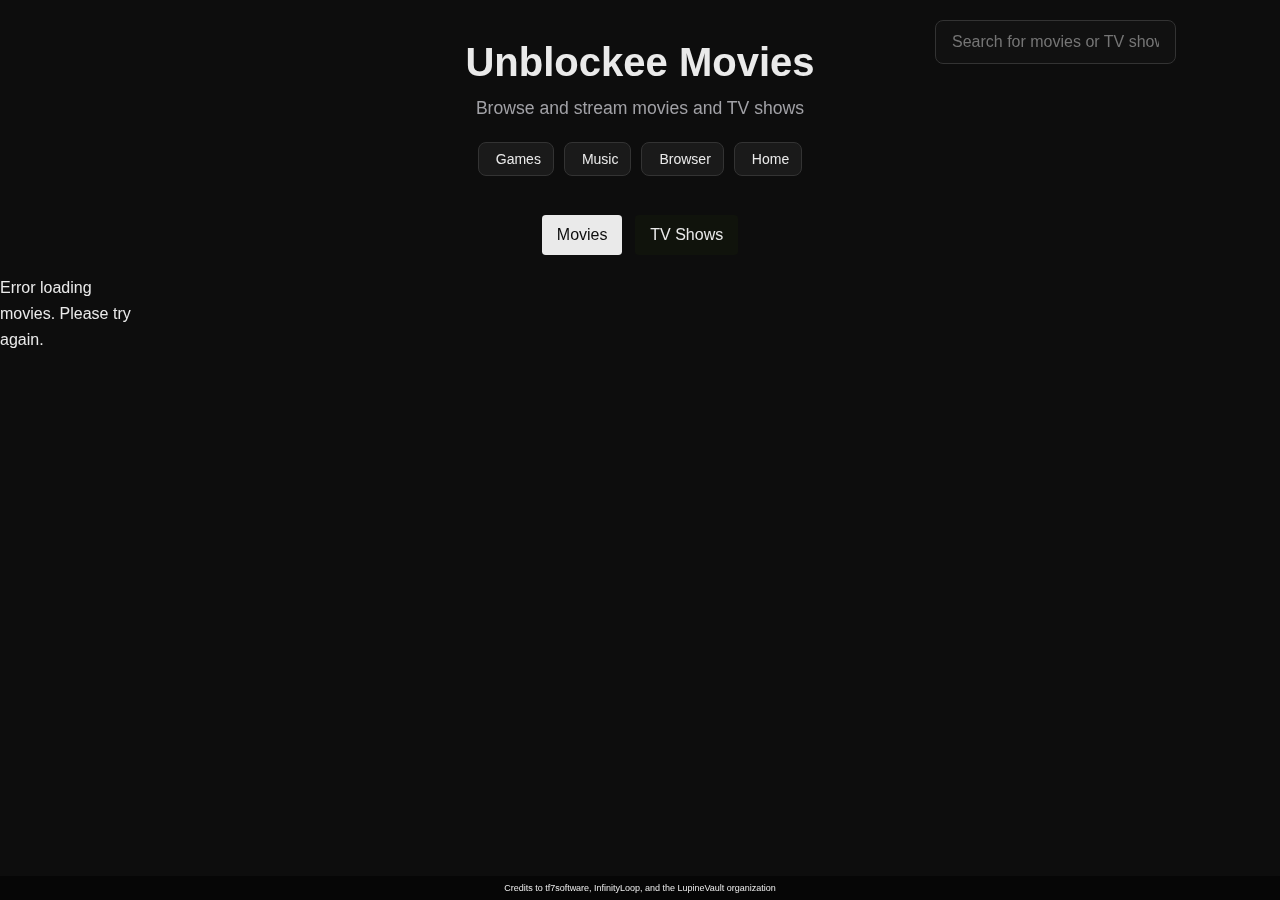
<file: pages/movies.html>
<!DOCTYPE html>
<html lang="en">
<head>
    <meta charset="UTF-8">
    <meta name="viewport" content="width=device-width, initial-scale=1.0">
    <title>Movies - Unblockee</title>
    <meta name="referrer" content="origin" />

    <!-- Font Awesome for Icons -->
    <link rel="stylesheet" href="https://cdnjs.cloudflare.com/ajax/libs/font-awesome/6.5.1/css/all.min.css">
    <!-- Google Fonts for Typography -->
    <link rel="preconnect" href="https://fonts.googleapis.com">
    <link rel="preconnect" href="https://fonts.gstatic.com" crossorigin>
    <link href="https://fonts.googleapis.com/css2?family=Inter:wght@400;500;700&display=swap" rel="stylesheet">

    <!-- Shared CSS -->
    <link rel="stylesheet" href="../../all.css">

    <!-- Page-specific styles -->
    <link rel="stylesheet" href="movies.css">

    <!-- Scripts -->
    <script src="../../effects.js" defer></script>
    <script src="../../pluginstuff.js" defer></script>
</head>
<body>
    <!-- Modal for movie/TV show viewing -->
    <div id="mediaModal" class="modal-overlay hidden">
        <div class="modal-container">
            <div class="modal-header">
                <h2 id="mediaModalTitle">Media Title</h2>
                <button class="modal-close-btn" onclick="closeMediaModal()">&times;</button>
            </div>
            <div class="modal-body">
                <div class="server-selection" style="margin-bottom: 20px;">
                    <label for="serverSelect" style="margin-right: 8px; color: var(--text-primary);">Server:</label>
                    <select id="serverSelect" style="background: var(--card-color); color: var(--text-primary); border: 1px solid var(--border-color); padding: 6px 8px; border-radius: 4px;">
                        <option value="Vidplus">Vidplus</option>
                        <option value="Vidfast">Vidfast</option>
                        <option value="VidsrcCX">VidsrcCX</option>
                    </select>
                    <span class="provider-badge" id="providerBadge">Vidplus</span>
                </div>
                <iframe id="mediaFrame" allowfullscreen></iframe>
            </div>
            <div class="modal-footer">
                <button class="btn" onclick="fullscreenMedia()">Fullscreen</button>
                <button class="btn" onclick="openMediaInAboutBlank()">Open in about:blank</button>
            </div>
        </div>
    </div>

    <!-- Season/Episode Explorer Modal -->
    <div id="seasonEpisodeExplorer" class="season-episode-explorer">
        <div class="season-episode-container">
            <div id="seasonEpisodeHeader">
                <h3>Select a Season and Episode</h3>
                <i id="closeSeasonEpisode" class="fas fa-times close-season-episode"></i>
            </div>
            <div id="seasonsContainer" class="seasons-container"></div>
            <div id="episodesContainer" class="episodes-container"></div>
        </div>
    </div>

    <div class="hero-section">
        <div id="header">
            <h1>Unblockee Movies</h1>
            <p id="subtitle">Loading...</p>
            <div class="nav-buttons">
                <button class="nav-btn" onclick="navigateTo('./games.html')">
                    <i class="fas fa-gamepad"></i> Games
                </button>
                <button class="nav-btn" onclick="navigateTo('./music.html')">
                    <i class="fas fa-music"></i> Music
                </button>
                <button class="nav-btn" onclick="navigateTo('../Staticsj/index.html')">
                    <i class="fas fa-globe"></i> Browser
                </button>
                <button class="nav-btn" onclick="navigateTo('../index.html')">
                    <i class="fas fa-home"></i> Home
                </button>
            </div>
        </div>
    </div>

    <div class="search-container">
        <input type="text" id="searchInput" class="search-bar" placeholder="Search for movies or TV shows...">
        <div id="searchSuggestions" class="search-suggestions hidden"></div>
    </div>

    <div class="tabs">
        <div id="moviesTab" class="tab active">Movies</div>
        <div id="tvShowsTab" class="tab">TV Shows</div>
    </div>

    <div id="moviesContainer" class="content-container"></div>
    <div id="tvShowsContainer" class="content-container hidden"></div>

    <div class="credits-bar">Credits to tf7software, InfinityLoop, and the LupineVault organization</div>

    <script src="movies.js" defer></script>
</body>
</html>
    <div id="loadingIndicator" class="loading-indicator hidden">
        <div class="spinner"></div>
    </div>
    <button id="scrollToTopBtn" class="scroll-to-top-btn hidden">
        <i class="fas fa-arrow-up"></i>
    </button>
</file>
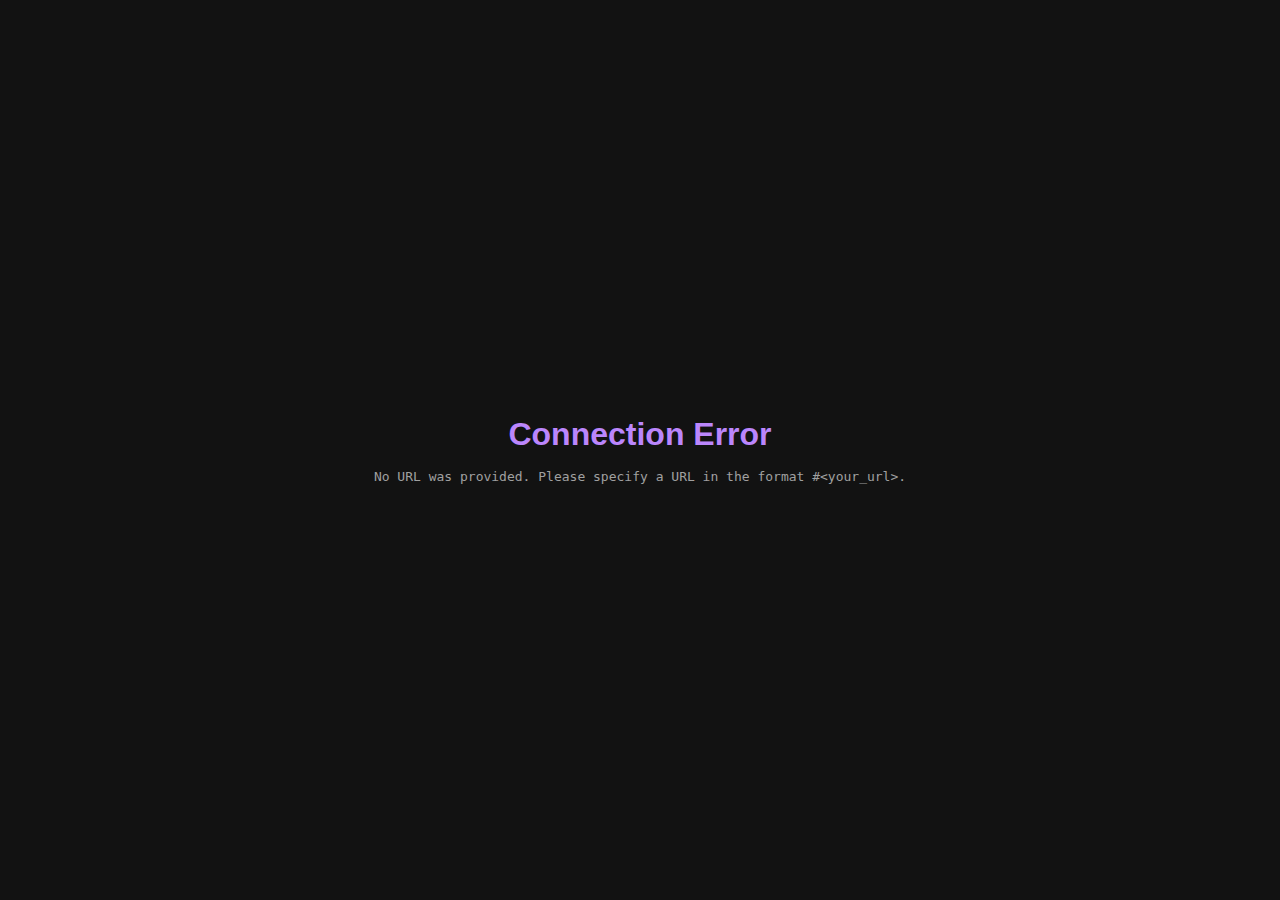
<file: Staticsj/embed.html>
<!DOCTYPE html>
<html lang="en">
<head>
    <meta charset="UTF-8">
    <meta name="viewport" content="width=device-width, initial-scale=1.0">
    <title>Embed</title>
    <!-- This file is used as fallback player for Music.html -->
    <style>
        :root { --bg: #121212; --primary: #bb86fc; --text-secondary: #a0a0a0; --border-color: #333;}
        * { margin: 0; padding: 0; box-sizing: border-box; }
        html, body { height: 100%; overflow: hidden; background: var(--bg); }
        
        #iframe-container {
            width: 100%; height: 100%; position: absolute; top: 0; left: 0;
            opacity: 0; transition: opacity 0.5s ease-in-out; z-index: 1;
        }

        #embed-frame {
            width: 100%;
            height: 100%;
            border: none;
            background: transparent;
        }
        
        .message-container {
            display: flex; align-items: center; justify-content: center; height: 100%;
            font-family: -apple-system, BlinkMacSystemFont, 'Segoe UI', Roboto, sans-serif;
            color: #e0e0e0; text-align: center; position: relative; z-index: 10;
        }
        .message-content { max-width: 80%; }
        .message-content h1 { font-size: 2rem; color: var(--primary); margin-bottom: 1rem; }
        .message-content p { color: #a0a0a0; font-family: monospace; word-break: break-all; }

        .spinner {
            border: 4px solid rgba(255, 255, 255, 0.1); border-left-color: var(--primary);
            border-radius: 50%; width: 50px; height: 50px;
            animation: spin 1s linear infinite; margin: 0 auto 1.5rem;
        }
        @keyframes spin { to { transform: rotate(360deg); } }

        #skip-btn {
            margin-top: 1.5rem; padding: 0.5rem 1rem; background: transparent; color: var(--text-secondary);
            border: 1px solid var(--border-color); border-radius: 4px; cursor: pointer;
            transition: all 0.2s ease; display: none;
        }
        #skip-btn:hover { border-color: var(--primary); color: var(--primary); }
    </style>
    <script src="./prxxry.config.js"></script>
    <script src="./B/index.js"></script>
    <script src="./JS/scramjet.all.js"></script>
</head>
<body>
    <div id="loading" class="message-container">
        <div class="message-content">
            <div class="spinner"></div>
            <h1 id="loading-title">Connecting</h1>
            <p id="loading-url">Initializing sj</p>
            <button id="skip-btn">Skip</button>
        </div>
    </div>
    <div id="error" class="message-container" style="display: none;">
        <div class="message-content">
            <h1>Connection Error</h1>
            <p id="error-message">An error occurred.</p>
        </div>
    </div>
    <div id="iframe-container" style="opacity: 0;"></div>

    <script>
        console.log("embed.html script starting...");
        const loadingContainer = document.getElementById('loading');
        const loadingTitle = document.getElementById('loading-title');
        const loadingUrl = document.getElementById('loading-url');
        const errorContainer = document.getElementById('error');
        const errorMessage = document.getElementById('error-message');
        const iframeContainer = document.getElementById('iframe-container');
        const skipBtn = document.getElementById('skip-btn');
        
        let loadingTimeout = null;
        let skipButtonTimeout = null;

        function showError(message) {
            if (loadingTimeout) clearTimeout(loadingTimeout);
            if (skipButtonTimeout) clearTimeout(skipButtonTimeout);
            loadingContainer.style.display = 'none';
            iframeContainer.innerHTML = '';
            errorMessage.textContent = message;
            errorContainer.style.display = 'flex';
        }
        
        function showContent() {
            if (loadingTimeout) clearTimeout(loadingTimeout);
            if (skipButtonTimeout) clearTimeout(skipButtonTimeout);
            loadingContainer.style.display = 'none';
            iframeContainer.style.opacity = '1';
        }

        async function init() {
            console.log("embed.html init() function called");
            const urlParams = new URLSearchParams(window.location.search);
            const shouldSkip = urlParams.has('skip');
            const targetUrl = window.location.hash.substring(1);
            const currentPath = window.location.pathname;
            const basePath = currentPath.substring(0, currentPath.lastIndexOf('/') + 1);

            console.log(`Target URL: ${targetUrl}`);
            console.log(`Should skip: ${shouldSkip}`);

            if (!targetUrl) {
                console.log("No target URL provided");
                showError("No URL was provided. Please specify a URL in the format #<your_url>.");
                return;
            }

            if (shouldSkip) {
                loadingContainer.style.display = 'none';
                iframeContainer.style.opacity = '1';
            }

            try {
                console.log("Initializing ScramjetController...");
                const { ScramjetController } = $scramjetLoadController();
                const scramjet = new ScramjetController({
                    prefix: `${basePath}scramjet/`,
                    files: {
                        wasm: `${basePath}JS/scramjet.wasm.wasm`,
                        all: `${basePath}JS/scramjet.all.js`,
                        sync: `${basePath}JS/scramjet.sync.js`,
                    },
                });
                console.log("Calling scramjet.init()...");
                await scramjet.init();
                console.log("Registering service worker...");
                await navigator.serviceWorker.register(`${basePath}sw.js`, { scope: basePath });
                console.log("Setting up BareMux connection...");
                const connection = new BareMux.BareMuxConnection(`${basePath}B/worker.js`);
                connection.setTransport(`${basePath}Ep/index.mjs`, [{ wisp: _CONFIG.wispurl }]);
                
                if (!shouldSkip) {
                    loadingTitle.textContent = 'Loading';
                    loadingUrl.textContent = `Please wait while we connect you to: ${targetUrl}`;
                }

                console.log("Creating scramjet frame...");
                const frame = scramjet.createFrame();
                frame.frame.id = 'embed-frame';
                frame.frame.referrerPolicy = 'strict-origin-when-cross-origin';

                if (!shouldSkip) {
                    console.log("Setting up loading timeouts and event listeners...");
                        skipButtonTimeout = setTimeout(() => {
                            skipBtn.style.display = 'inline-block';
                        }, 5000);
    
                        skipBtn.addEventListener('click', showContent);
    
                        // Use multiple event listeners for better reliability
                        frame.frame.addEventListener('load', () => {
                            console.log("Frame loaded successfully");
                            showContent();
                        });
    
                        frame.frame.addEventListener('error', () => {
                            console.log("Frame error occurred");
                            showError(`An error occurred while trying to load: ${targetUrl}. Please check the URL and try again.`);
                        });
    
                        loadingTimeout = setTimeout(() => {
                            console.log("Loading timeout reached");
                            showError(`Timeout: The content took too long to load. You can try skipping next time.`);
                        }, 30000);
                }


                console.log("Appending frame to container and navigating to target URL...");
                iframeContainer.appendChild(frame.frame);
                frame.go(targetUrl);
                console.log("Frame navigation initiated");
                
            } catch (err) {
                console.error("Initialization Error:", err);
                showError(`A critical error occurred during initialization: ${err.message}.`);
            }
        }

        window.addEventListener('load', init);
    </script>
</body>
</html>
</file>
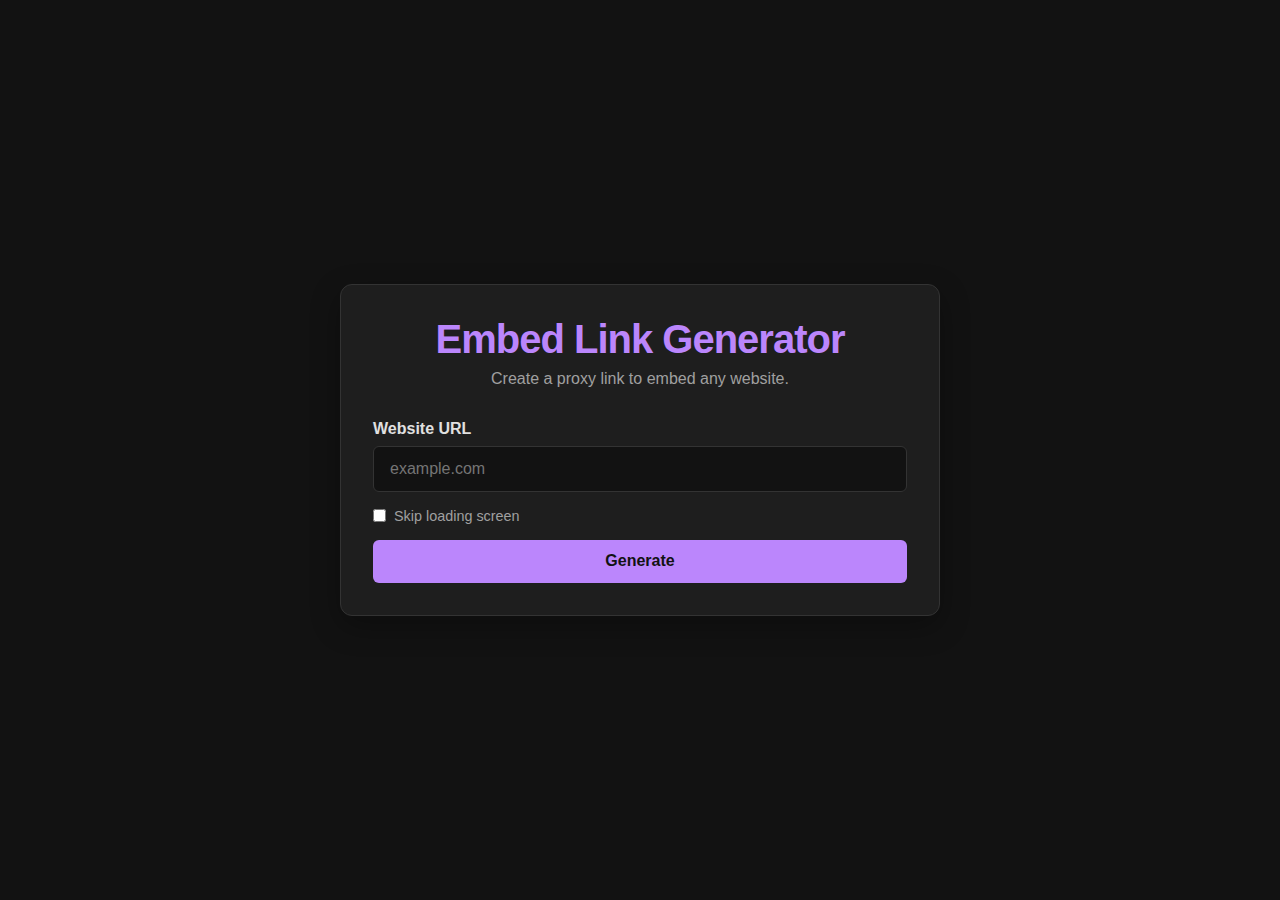
<file: Staticsj/embeddr.html>
<!DOCTYPE html>
<html lang="en">
<head>
    <meta charset="UTF-8">
    <meta name="viewport" content="width=device-width, initial-scale=1.0">
    <title>Embed Link Generator</title>
    <style>
        :root {
            --bg: #121212; --surface: #1e1e1e; --primary: #bb86fc;
            --text-main: #e0e0e0; --text-secondary: #a0a0a0; --border-color: #333;
        }
        * { margin: 0; padding: 0; box-sizing: border-box; }
        body {
            font-family: -apple-system, BlinkMacSystemFont, 'Segoe UI', Roboto, sans-serif;
            background: var(--bg); color: var(--text-main); display: flex;
            align-items: center; justify-content: center; min-height: 100vh; padding: 1rem;
        }
        .container {
            width: 100%; max-width: 600px; background: var(--surface); border-radius: 12px;
            padding: 2rem; box-shadow: 0 10px 30px rgba(0, 0, 0, 0.3); border: 1px solid var(--border-color);
        }
        .header { text-align: center; margin-bottom: 2rem; }
        .header h1 { font-size: 2.5rem; font-weight: 700; color: var(--primary); letter-spacing: -1px; }
        .header p { color: var(--text-secondary); margin-top: 0.5rem; }
        .form-label { display: block; font-weight: 600; margin-bottom: 0.5rem; }
        .url-input {
            width: 100%; padding: 0.8rem 1rem; border-radius: 6px; border: 1px solid var(--border-color);
            background: var(--bg); color: var(--text-main); font-size: 1rem; margin-bottom: 1rem; transition: border-color 0.2s;
        }
        .url-input:focus { outline: none; border-color: var(--primary); }
        .options-section { display: flex; align-items: center; gap: 0.5rem; margin-bottom: 1rem; color: var(--text-secondary); font-size: 0.9rem; }
        #skip-checkbox { accent-color: var(--primary); }
        .generate-btn {
            width: 100%; padding: 0.8rem 1rem; border: none; border-radius: 6px; background: var(--primary);
            color: var(--bg); font-size: 1rem; font-weight: 700; cursor: pointer; transition: background-color 0.2s;
        }
        .generate-btn:hover { background-color: #a966fa; }
        .result-section { display: none; margin-top: 2rem; padding-top: 1.5rem; border-top: 1px solid var(--border-color); }
        .result-section.show { display: block; }
        .result-group { position: relative; }
        .result-input {
            width: 100%; padding: 0.8rem 1rem; border: 1px solid var(--border-color); border-radius: 6px;
            font-family: monospace; font-size: 0.9rem; background: var(--bg); color: var(--text-main); padding-right: 80px;
        }
        .copy-btn {
            position: absolute; right: 6px; top: 50%; transform: translateY(-50%); padding: 0.5rem 0.8rem;
            background: #333; color: var(--text-main); border: 1px solid var(--border-color); border-radius: 4px; cursor: pointer;
        }
        .copy-btn.copied { background: #5a5a5a; color: var(--primary); }
        .notification {
            position: fixed; bottom: 1.5rem; left: 50%; transform: translateX(-50%); padding: 0.75rem 1.5rem;
            background: var(--surface); color: var(--primary); border: 1px solid var(--primary); border-radius: 6px;
            opacity: 0; transition: opacity 0.3s, transform 0.3s; pointer-events: none;
        }
        .notification.show { opacity: 1; transform: translateX(-50%) translateY(-10px); }
    </style>
</head>
<body>
    <div class="container">
        <div class="header">
            <h1>Embed Link Generator</h1>
            <p>Create a proxy link to embed any website.</p>
        </div>
        <div class="form-section">
            <label for="url-input" class="form-label">Website URL</label>
            <input type="text" id="url-input" class="url-input" placeholder="example.com">
            <div class="options-section">
                <input type="checkbox" id="skip-checkbox">
                <label for="skip-checkbox">Skip loading screen</label>
            </div>
            <button id="generate-btn" class="generate-btn">Generate</button>
        </div>
        <div id="result-section" class="result-section">
            <label class="form-label">Your Embed Link</label>
            <div class="result-group">
                <input type="text" id="embed-url" class="result-input" readonly>
                <button id="copy-btn" class="copy-btn">Copy</button>
            </div>
        </div>
    </div>
    <div id="notification" class="notification">Copied!</div>

    <script>
        const urlInput = document.getElementById('url-input');
        const generateBtn = document.getElementById('generate-btn');
        const resultSection = document.getElementById('result-section');
        const embedUrlInput = document.getElementById('embed-url');
        const copyBtn = document.getElementById('copy-btn');
        const notification = document.getElementById('notification');
        const skipCheckbox = document.getElementById('skip-checkbox');

        function generateLink() {
            let targetUrl = urlInput.value.trim();
            if (!targetUrl) return;

            if (!/^https?:\/\//.test(targetUrl)) {
                targetUrl = 'https://' + targetUrl;
            }

            // *** FIX: Changed the URL generation logic. ***
            // This now correctly assumes index.html and embed.html are in the same directory.
            // It will resolve to '.../embed/embed.html' instead of '.../embed/embed/embed.html'.
            let embedPageUrl = new URL('embed.html', window.location.href).href;

            if (skipCheckbox.checked) {
                embedPageUrl += '?skip';
            }

            const finalUrl = `${embedPageUrl}#${targetUrl}`;

            embedUrlInput.value = finalUrl;
            resultSection.classList.add('show');
        }

        generateBtn.addEventListener('click', generateLink);
        urlInput.addEventListener('keypress', (e) => e.key === 'Enter' && generateLink());

        copyBtn.addEventListener('click', () => {
            const urlToCopy = embedUrlInput.value;
            // Use the modern, secure Clipboard API with a fallback.
            navigator.clipboard.writeText(urlToCopy).then(() => {
                copyBtn.textContent = 'Copied!';
                copyBtn.classList.add('copied');
                notification.classList.add('show');
                setTimeout(() => {
                    copyBtn.textContent = 'Copy';
                    copyBtn.classList.remove('copied');
                    notification.classList.remove('show');
                }, 2000);
            }).catch(err => {
                console.error('Failed to copy text: ', err);
                // Fallback for older browsers.
                try {
                    embedUrlInput.select();
                    document.execCommand('copy');
                } catch (e) {
                     console.error('Fallback copy failed: ', e);
                }
            });
        });
    </script>
</body>
</html>
</file>
<file: all.css>
/* Unblockee - Shared CSS Styles */

/* CSS Custom Properties (Variables) */
:root {
  --bg-color: #0d0d0d;
  --card-color: #1a1a1a;
  --search-bar-color: #111111;
  --text-primary: #eaeaea;
  --text-secondary: #a1a1a6;
  --border-color: #333333;
  --font-family: 'Inter', -apple-system, BlinkMacSystemFont, 'Segoe UI', sans-serif;
  --transition-speed: 0.3s;

  /* Dynamic sizing variables using clamp for responsiveness */
  --font-size-xs: clamp(0.7rem, 1.5vw, 0.8rem);
  --font-size-sm: clamp(0.8rem, 2vw, 1rem);
  --font-size-md: clamp(1rem, 2.5vw, 1.2rem);
  --font-size-lg: clamp(1.2rem, 3vw, 1.5rem);
  --font-size-xl: clamp(1.5rem, 4vw, 2rem);
  --font-size-xxl: clamp(2rem, 5vw, 2.5rem);

  --padding-xs: clamp(4px, 0.8vw, 6px);
  --padding-sm: clamp(6px, 1vw, 8px);
  --padding-md: clamp(8px, 1.5vw, 12px);
  --padding-lg: clamp(12px, 2vw, 16px);
  --padding-xl: clamp(16px, 2.5vw, 20px);
  --padding-xxl: clamp(20px, 3vw, 30px);

  --margin-xs: clamp(4px, 0.8vw, 6px);
  --margin-sm: clamp(6px, 1vw, 8px);
  --margin-md: clamp(8px, 1.5vw, 12px);
  --margin-lg: clamp(12px, 2vw, 16px);
  --margin-xl: clamp(16px, 2.5vw, 20px);

  --gap-xs: clamp(5px, 1vw, 10px);
  --gap-sm: clamp(10px, 1.5vw, 15px);
  --gap-md: clamp(15px, 2vw, 20px);
  --gap-lg: clamp(20px, 2.5vw, 25px);
  --gap-xl: clamp(25px, 3vw, 30px);

  --border-radius-sm: clamp(4px, 1vw, 6px);
  --border-radius-md: clamp(6px, 1.5vw, 8px);
  --border-radius-lg: clamp(8px, 2vw, 12px);
  --border-radius-xl: clamp(12px, 3vw, 16px);

  --icon-size-sm: clamp(12px, 2vw, 14px);
  --icon-size-md: clamp(14px, 2.5vw, 16px);
  --icon-size-lg: clamp(16px, 3vw, 20px);
  --icon-size-xl: clamp(20px, 4vw, 24px);

  --game-card-min-size: clamp(80px, 6vw, 120px);
  --modal-max-width: clamp(300px, 90vw, 800px);
  --modal-max-height: clamp(400px, 90vh, 600px);
}

/* Base Styles */
* {
  box-sizing: border-box;
  margin: 0;
  padding: 0;
}

body {
  background-color: var(--bg-color);
  color: var(--text-primary);
  font-family: var(--font-family);
  line-height: 1.6;
}

.hidden {
  display: none !important;
}

/* Common Components */
.search-bar {
  background-color: var(--search-bar-color);
  border: 1px solid var(--border-color);
  border-radius: var(--border-radius-md);
  color: var(--text-primary);
  padding: var(--padding-md) var(--padding-lg);
  font-size: var(--font-size-sm);
  transition: border-color var(--transition-speed);
}

.search-bar:focus {
  outline: none;
  border-color: var(--text-secondary);
}

.btn {
  background-color: var(--card-color);
  border: 1px solid var(--border-color);
  border-radius: var(--border-radius-sm);
  color: var(--text-primary);
  cursor: pointer;
  font-family: var(--font-family);
  padding: var(--padding-sm) var(--padding-lg);
  transition: all var(--transition-speed);
}

.btn:hover {
  background-color: var(--border-color);
  transform: translateY(-1px);
}

.btn:active {
  transform: translateY(0);
}

/* Modal System */
.modal-overlay {
  position: fixed;
  top: 0;
  left: 0;
  width: 100%;
  height: 100%;
  background-color: rgba(0, 0, 0, 0.8);
  display: flex;
  align-items: center;
  justify-content: center;
  z-index: 1000;
}

.modal-container {
  background-color: var(--bg-color);
  border-radius: var(--border-radius-lg);
  border: 1px solid var(--border-color);
  max-width: var(--modal-max-width);
  max-height: var(--modal-max-height);
  width: var(--modal-max-width);
  height: var(--modal-max-height);
  position: relative;
  display: flex;
  flex-direction: column;
}

/* Responsive modal sizing for smaller screens */
@media (max-width: 768px) {
  .modal-container {
    max-width: clamp(300px, 95vw, 800px);
    max-height: clamp(400px, 90vh, 600px);
    width: clamp(300px, 95vw, 800px);
    height: clamp(400px, 90vh, 600px);
  }
}

.modal-header {
  display: flex;
  align-items: center;
  justify-content: space-between;
  padding: var(--padding-xl);
  border-bottom: 1px solid var(--border-color);
}

.modal-header h2 {
  font-size: var(--font-size-lg);
  font-weight: 600;
}

.modal-close-btn {
  background: none;
  border: none;
  color: var(--text-primary);
  cursor: pointer;
  font-size: var(--icon-size-xl);
  padding: var(--padding-xs);
  transition: color var(--transition-speed);
}

.modal-close-btn:hover {
  color: var(--text-secondary);
}

.modal-body {
  padding: var(--padding-xl);
  flex: 1;
  overflow: hidden;
}

.modal-body iframe {
  width: 100%;
  height: 100%;
  border: none;
  border-radius: var(--border-radius-md);
}

.modal-footer {
  display: flex;
  gap: var(--gap-md);
  justify-content: flex-end;
  padding: var(--padding-xl);
  border-top: 1px solid var(--border-color);
}

body.modal-open {
  overflow: hidden;
}

/* Utility Classes */
.search-suggestions {
  position: absolute;
  top: 100%;
  left: 0;
  right: 0;
  background-color: var(--card-color);
  border: 1px solid var(--border-color);
  border-top: none;
  border-radius: 0 0 var(--border-radius-md) var(--border-radius-md);
  max-height: clamp(200px, 40vh, 300px);
  overflow-y: auto;
  z-index: 10;
}

.suggestion-item {
  padding: var(--padding-md) var(--padding-lg);
  cursor: pointer;
  transition: background-color var(--transition-speed);
}

.suggestion-item:hover {
  background-color: var(--search-bar-color);
}

.provider-badge {
  background-color: var(--border-color);
  border-radius: var(--border-radius-sm);
  color: var(--text-secondary);
  font-size: var(--font-size-xs);
  padding: var(--padding-xs) var(--padding-sm);
  margin-left: var(--margin-sm);
}
</file>
<file: pages/movies.css>
.hero-section {
    padding: 30px 20px 20px;
    text-align: center;
    display: flex;
    flex-direction: column;
    align-items: center;
    gap: 15px;
}

.nav-buttons {
    display: flex;
    gap: 10px;
    flex-wrap: wrap;
    justify-content: center;
    margin-top: 20px;
}

.nav-btn {
    background: var(--card-color);
    border: 1px solid var(--border-color);
    border-radius: 8px;
    color: var(--text-primary);
    cursor: pointer;
    padding: 8px 12px;
    font-size: 14px;
    transition: all var(--transition-speed);
    display: flex;
    align-items: center;
    gap: 5px;
}

.nav-btn:hover {
    background: var(--border-color);
    transform: translateY(-1px);
}
#header h1 {
    font-size: 2.5rem;
    font-weight: 600;
    animation: fadeIn 1s ease-in-out;
}
#header p {
    font-size: 1.1rem;
    color: var(--text-secondary);
    min-height: 24px;
    animation: fadeIn 1s ease-in-out 0.2s backwards;
}

.search-container {
    position: absolute;
    top: 20px;
    right: 20px;
    max-width: 325px;
    width: 100%;
    z-index: 10;
}

.tabs {
    display: flex;
    justify-content: center;
    gap: 1vw;
    margin: 2.083vh 0;
}

.tab {
    padding: 0.586vw 1.172vw;
    color: var(--text-primary);
    background: rgba(53, 83, 10, 0.1);
    border-radius: 0.293vw;
    cursor: pointer;
    overflow: hidden;
    transition: all calc(var(--transition-speed) * 0.1) ease-in-out;
}

.tab.active {
    background: var(--text-primary);
    color: var(--bg-color);
}

.content-container {
    display: grid;
    grid-template-columns: repeat(auto-fill, minmax(140px, 1fr));
    gap: 15px;
    width: 100%;
    max-width: 1400px;
    margin: 20px auto;
    justify-items: center;
}

.media-item {
    width: 100%;
    text-align: center;
    background: rgba(53, 83, 10, 0.1);
    border-radius: 0.293vw;
    cursor: pointer;
    overflow: hidden;
    transition: all var(--transition-speed) ease;
    aspect-ratio: 2/3;
    display: flex;
    flex-direction: column;
}

.media-item:hover {
    background: rgba(255, 255, 255, 0.2);
    transform: scale(1.05);
}

.media-item img {
    width: 100%;
    height: 80%;
    object-fit: cover;
    flex-shrink: 0;
}

.media-item p {
    margin: 8px 4px 0;
    font-size: 0.75vw;
    color: var(--text-primary);
    line-height: 1.2;
    overflow: hidden;
    text-overflow: ellipsis;
    display: -webkit-box;
    -webkit-line-clamp: 2;
    -webkit-box-orient: vertical;
    height: 20%;
    display: flex;
    align-items: center;
    justify-content: center;
}

.season-card {
    width: 5.859vw;
    padding: 0.586vw;
    text-align: center;
    background: rgba(53, 83, 10, 0.1);
    border-radius: 0.293vw;
    cursor: pointer;
    overflow: hidden;
    transition: all var(--transition-speed) ease;
}

.episode-card {
    width: 11.719vw;
    padding: 0.586vw;
    background: rgba(53, 83, 10, 0.1);
    border-radius: 0.293vw;
    cursor: pointer;
    overflow: hidden;
    transition: all var(--transition-speed) ease;
}

.episode-card h3 {
    margin: 0;
    font-size: 0.820vw;
}

.season-episode-explorer {
    position: fixed;
    top: 0;
    left: 0;
    width: 100%;
    height: 100%;
    background: rgba(0, 0, 0, 0.7);
    display: none;
    justify-content: center;
    align-items: center;
    z-index: 1000;
}

.season-episode-container {
    background: rgba(0, 0, 0, 0.9);
    padding: 1.172vw;
    border-radius: 0.879vw;
    width: 80%;
    max-width: 29.297vw;
    position: relative;
}

.seasons-container,
.episodes-container {
    display: flex;
    flex-wrap: wrap;
    gap: 0.586vw;
    margin: 1.042vh 0;
}

.close-season-episode {
    position: absolute;
    top: 0.586vw;
    right: 0.586vw;
    color: var(--text-primary);
    font-size: 1.406vw;
    cursor: pointer;
}

.credits-bar {
    position: fixed;
    bottom: 0;
    left: 0;
    width: 100%;
    background: rgba(0, 0, 0, 0.5);
    color: var(--text-primary);
    text-align: center;
    padding: 0.521vh 0;
    font-size: 0.703vw;
    z-index: 1001;
}

/* Animations */
@keyframes fadeIn {
    from {opacity: 0; transform: translateY(-10px);}
    to {opacity: 1; transform: translateY(0);}
}

/* Mobile responsiveness */
@media (max-width: 768px) {
    h1 {
        font-size: 1.5rem;
    }

    .search-container {
        position: static;
        max-width: 90%;
        margin: 20px auto;
    }

    .tab {
        padding: 10px 15px;
        font-size: 14px;
    }

    .content-container {
        grid-template-columns: repeat(auto-fill, minmax(120px, 1fr));
        gap: 10px;
    }

    .media-item {
        width: 30vw;
        margin: 5px;
    }

    .media-item p {
        font-size: 1vw;
        margin: 5px 0;
    }

    .season-card {
        width: 40%;
        font-size: 14px;
    }

    .episode-card {
        width: 100%;
    }

    .episode-card h3 {
        font-size: 14px;
    }

    .season-episode-container {
        width: 90%;
        max-width: none;
    }

    .close-season-episode {
        font-size: 24px;
    }
}
.loading-indicator {
    display: flex;
    justify-content: center;
    align-items: center;
    padding: 20px;
}

.spinner {
    border: 4px solid rgba(255, 255, 255, 0.3);
    border-radius: 50%;
    border-top: 4px solid var(--text-primary);
    width: 40px;
    height: 40px;
    animation: spin 1s linear infinite;
}

@keyframes spin {
    0% { transform: rotate(0deg); }
    100% { transform: rotate(360deg); }
}

.scroll-to-top-btn {
    position: fixed;
    bottom: 20px;
    right: 20px;
    background: var(--card-color);
    color: var(--text-primary);
    border: 1px solid var(--border-color);
    border-radius: 50%;
    width: 50px;
    height: 50px;
    font-size: 24px;
    cursor: pointer;
    transition: all var(--transition-speed);
    z-index: 1000;
}

.scroll-to-top-btn:hover {
    background: var(--border-color);
    transform: translateY(-2px);
}

.hidden {
    display: none;
}
</file>
